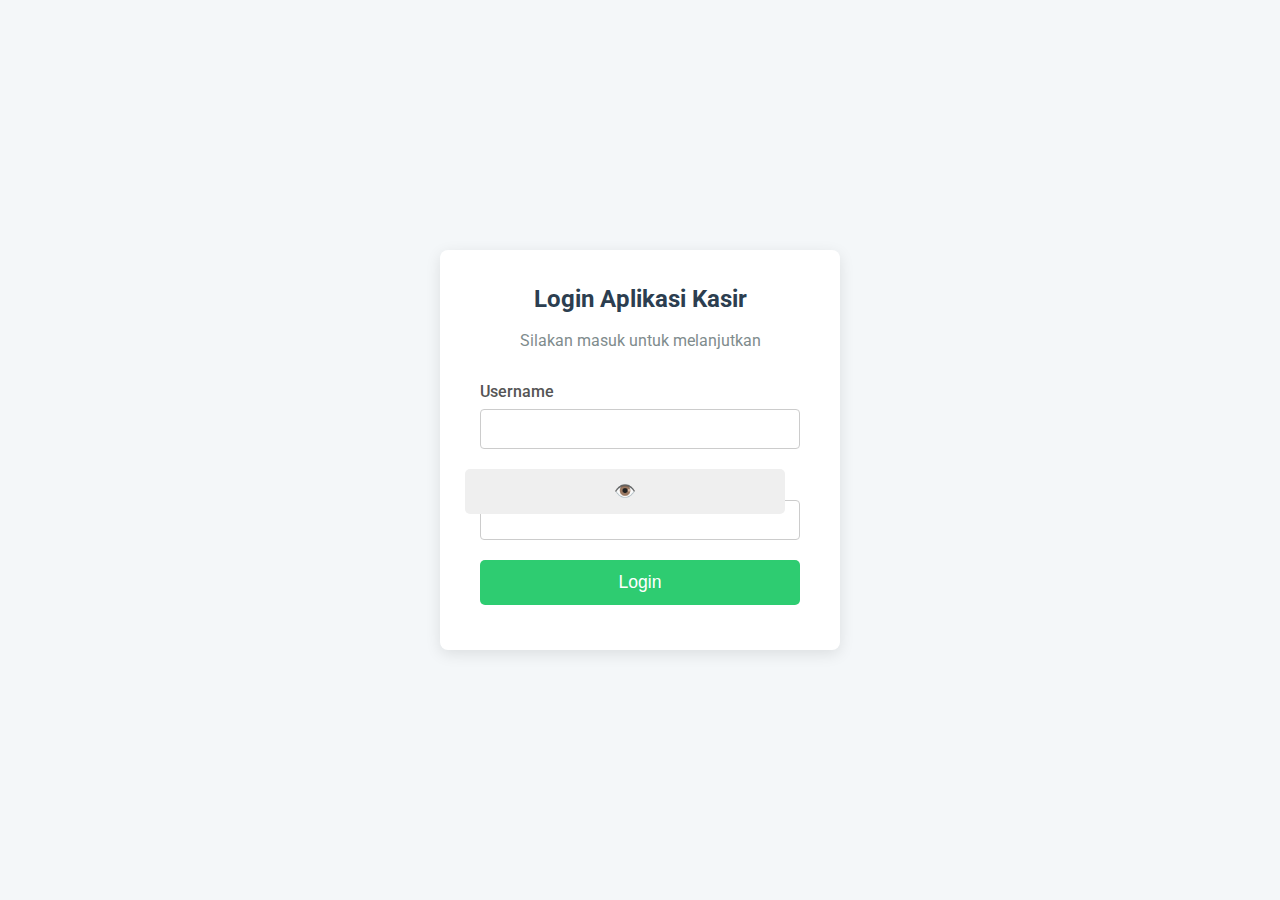
<file: index.html>
<!DOCTYPE html>
<html lang="id">
<head>
    <meta charset="UTF-8">
    <meta name="viewport" content="width=device-width, initial-scale=1.0">
    <title>Sistem Data Barang & Kasir Toko ADS</title>
    <link rel="stylesheet" href="style_ads.css">
    <!-- PERBAIKAN: Library crypto-js yang tidak digunakan telah dihapus -->
     <!-- =============================================== -->
    <!-- === TAMBAHKAN BARIS DI BAWAH INI UNTUK FAVICON === -->
    <!-- =============================================== -->
    <link rel="icon" type="image/png" href="Logo.png"> 
    <!-- Pastikan 'href' sesuai dengan nama file ikon Anda -->
</head>
<body>

    <!-- TAMPILAN LOGIN -->
    <div id="login-container">
        <form id="form-login">
            <h2>Login Aplikasi Kasir</h2>
            <p>Silakan masuk untuk melanjutkan</p>
            <div class="form-group password-wrapper">
                <label for="username">Username</label>
                <input type="text" id="username" name="username" required>
            </div>
            <div class="form-group password-wrapper">
                <label for="password">Password</label>
                <input type="password" id="password" name="password" required>
                <button type="button" class="toggle-password" aria-label="Tampilkan atau sembunyikan password">👁️</button>
            </div>
            <button type="submit">Login</button>
            <div id="login-status"></div>
        </form>
    </div>

    <!-- WADAH UTAMA APLIKASI -->
    <div id="app-container" class="hidden">
        <header>
            <h1>Sistem Data Barang & Kasir Toko ADS</h1>
            <div class="header-info">
                <span id="info-nama-kasir"></span>
                <button id="btn-logout">Logout</button>
            </div>
        </header>
        
        <nav>
            <button id="nav-manajemen" class="active">Manajemen Barang</button>
            <button id="nav-transaksi">Kasir Transaksi</button>
            <button id="nav-laporan">Laporan Penjualan</button>
            <button id="nav-pengguna" class="hidden">Manajemen Pengguna</button>
        </nav>
    
        <main>
            <div id="notifikasi" class="hidden"></div>
            <div id="area-struk" class="hidden">
                <div id="struk-content"></div>
               <div class="struk-actions">
                    <button id="btn-cetak-struk">Cetak Struk</button>
                    <!-- Ganti tombol ini -->
                    <button id="btn-ubah-transaksi" style="background-color: #f39c12;">Ubah Transaksi</button>
                </div>
            </div>

            <!-- TAMPILAN 1: MANAJEMEN BARANG (KODE SUDAH DIPERBAIKI) -->
            <section id="menu-manajemen-barang">
                <h2>Manajemen Barang</h2>
                <div class="form-container">
                    <form id="form-barang">
                        <input type="hidden" id="ID_Barang" name="ID_Barang">
                        <div class="form-row">
                            <div class="form-group"><label for="Kode_Barang">Kode Barang</label><input type="text" id="Kode_Barang" name="Kode_Barang" required autocomplete="off"><div id="rekomendasi-kode" class="rekomendasi-container"></div></div>
                            <div class="form-group"><label for="Nama_Barang">Nama Barang</label><input type="text" id="Nama_Barang" name="Nama_Barang" required></div>
                            <div class="form-group"><label for="Kategori_Barang">Kategori</label><input type="text" id="Kategori_Barang" name="Kategori_Barang"></div>
                        </div>
                        
                        <!-- ========================================================== -->
                        <!-- === PERBAIKAN: Atribut 'name' dan 'id' diubah di sini === -->
                        <!-- ========================================================== -->
                        <div class="form-row">
                            <div class="form-group"><label for="Stok_Pcs">Stok (Pcs atau Kg)</label><input type="number" id="Stok_Pcs" name="Stok_Pcs" min="0" value="0" step="any" required></div>
                            <div class="form-group"><label for="Pcs_Per_Lusin">Barang per Paket (Lusin, Pak)</label><input type="number" id="Pcs_Per_Lusin" name="Pcs_Per_Lusin" min="0" value="0" step="any"></div>
                            <div class="form-group"><label for="Pcs_Per_Karton">Barang per Karton/Sak</label><input type="number" id="Pcs_Per_Karton" name="Pcs_Per_Karton" min="0" value="0" step="any"></div>
                        </div>
                        <div class="form-row">
                            <div class="form-group"><label for="Harga_Pcs">Harga Dasar (Pcs atau Kg)</label><input type="number" id="Harga_Pcs" name="Harga_Pcs" min="0" value="0" step="any" required></div>
                            <div class="form-group"><label for="Harga_Lusin">Harga Paket</label><input type="number" id="Harga_Lusin" name="Harga_Lusin" min="0" value="0" step="any"></div>
                            <div class="form-group"><label for="Harga_Karton">Harga Karton/Sak</label><input type="number" id="Harga_Karton" name="Harga_Karton" min="0" value="0" step="any"></div>
                        </div>
                        
                        <div class="form-actions">
                            <button type="submit" id="btn-tambah">Tambah Barang</button>
                            <button type="submit" id="btn-simpan" class="hidden">Simpan Perubahan</button>
                            <button type="button" id="btn-batal" class="hidden">Batal</button>
                        </div>
                    </form>
                </div>
                <div class="tabel-container">
                    <div id="loading-manajemen" class="loading"></div>
                    <table>
                        <thead>
                            <tr>
                                <th>Kode</th>
                                <th>Nama Barang</th>
                                <th>Kategori</th>
                                <th>Stok Dasar</th>
                                <th>Harga Dasar</th>
                                <th>Aksi</th>
                            </tr>
                        </thead>
                        <tbody id="tabel-barang-body"></tbody>
                    </table>
                </div>
            </section>

            <!-- TAMPILAN 2: KASIR TRANSAKSI -->
            <section id="menu-transaksi" class="hidden">
                <h2>Kasir Transaksi</h2>
                <div class="kasir-grid">
                    <div class="kasir-kiri">
                        <h3>Keranjang Belanja</h3>
                        <div class="tabel-container">
                            <table>
                                <thead>
                                    <tr>
                                        <th>Nama Barang</th>
                                        <th style="width: 100px;">Jumlah</th>
                                        <th style="width: 120px;">Satuan</th>
                                        <th>Subtotal</th>
                                        <th style="width: 50px;">Aksi</th>
                                    </tr>
                                </thead>
                                <tbody id="tabel-keranjang-body"></tbody>
                            </table>
                        </div>
                        <div class="total-section">
                            <h4>Total Belanja: <span id="total-belanja">Rp 0</span></h4>
                            <div class="form-group">
                                <label for="input-bayar">Jumlah Bayar</label>
                                <input type="number" id="input-bayar" placeholder="Masukkan jumlah pembayaran">
                            </div>
                            <h4>Kembalian: <span id="kembalian">Rp 0</span></h4>
                            <button id="btn-proses-transaksi" disabled>Proses Transaksi</button>
                        </div>
                    </div>
                    <div class="kasir-kanan">
                        <h3>Pilih Barang</h3>
                        <div class="form-group">
                            <label>1. Cari Barang</label>
                            <input type="text" id="input-cari-barang" placeholder="Ketik kode atau nama barang..." autocomplete="off">
                            <div id="loading-cari" class="loading hidden"></div>
                            <div id="hasil-pencarian" class="rekomendasi-container"></div>
                        </div>
                        <form id="form-tambah-keranjang" class="hidden">
                            <h4 id="nama-barang-terpilih"></h4>
                            <input type="hidden" id="item-terpilih-data">
                            <div class="form-group">
                                <label>2. Masukkan Jumlah & Satuan</label>
                                <div class="input-grup">
                                    <input type="number" id="input-jumlah-kasir" value="1" min="0.01" step="any">
                                    <select id="select-satuan-kasir"></select>
                                </div>
                            </div>
                            <button type="submit" id="btn-tambah-keranjang">3. Tambah ke Keranjang</button>
                        </form>
                    </div>
                </div>
            </section>

            <!-- TAMPILAN 3: LAPORAN PENJUALAN -->
            <section id="menu-laporan" class="hidden">
                <h2>Laporan Penjualan</h2>
                <div class="tabel-container">
                    <div id="loading-laporan" class="loading"></div>
                    <table>
                        <thead>
                            <tr>
                                <th>ID Transaksi</th>
                                <th>Waktu</th>
                                <th>Kasir</th>
                                <th>Detail Barang</th>
                                <th>Total Belanja</th>
                            </tr>
                        </thead>
                        <tbody id="tabel-laporan-body"></tbody>
                    </table>
                </div>
            </section>

            <!-- TAMPILAN 4: MANAJEMEN PENGGUNA -->
            <section id="menu-pengguna" class="hidden">
                <h2>Manajemen Pengguna</h2>
                <div class="form-container">
                    <form id="form-pengguna">
                        <input type="hidden" id="ID_Pengguna" name="ID_Pengguna">
                        <div class="form-row">
                            <div class="form-group">
                                <label for="pengguna-username">Username</label>
                                <input type="text" id="pengguna-username" name="Username" required>
                            </div>
                            <div class="form-group">
                                <label for="pengguna-nama">Nama Lengkap</label>
                                <input type="text" id="pengguna-nama" name="Nama_Lengkap" required>
                            </div>
                        </div>
                        <div class="form-row">
                            <div class="form-group password-wrapper">
                                <label for="pengguna-password">Password (isi untuk pengguna baru / jika ingin diubah)</label>
                                <input type="password" id="pengguna-password" name="Password_Baru">
                                <button type="button" class="toggle-password" aria-label="Tampilkan atau sembunyikan password">👁️</button>
                            </div>
                            <div class="form-group">
                                <label for="pengguna-role">Role</label>
                                <select id="pengguna-role" name="Role" required>
                                    <option value="kasir">Kasir</option>
                                    <option value="admin">Admin</option>
                                </select>
                            </div>
                        </div>
                        <div class="form-actions">
                            <button type="submit" id="btn-tambah-pengguna">Tambah Pengguna</button>
                            <button type="submit" id="btn-simpan-pengguna" class="hidden">Simpan Perubahan</button>
                            <button type="button" id="btn-batal-pengguna" class="hidden">Batal</button>
                        </div>
                    </form>
                </div>
                <div class="tabel-container">
                    <div id="loading-pengguna" class="loading"></div>
                    <table>
                        <thead>
                            <tr>
                                <th>Username</th>
                                <th>Nama Lengkap</th>
                                <th>Role</th>
                                <th>Aksi</th>
                            </tr>
                        </thead>
                        <tbody id="tabel-pengguna-body"></tbody>
                    </table>
                </div>
            </section>
        </main>
    </div>

    <script src="app.js" type="module"></script>
</body>
</html>
</file>
<file: style_ads.css>
/* Import Font */
@import url('https://fonts.googleapis.com/css2?family=Roboto:wght@400;500;700&display=swap');

/* Reset dan Pengaturan Dasar */
* {
    box-sizing: border-box;
    margin: 0;
    padding: 0;
}

body {
    font-family: 'Roboto', sans-serif;
    background-color: #f4f7f9;
    color: #333;
    line-height: 1.6;
}

main {
    padding: 20px;
}

.hidden {
    display: none !important;
}

/* GAYA HALAMAN LOGIN */
#login-container {
    display: flex;
    justify-content: center;
    align-items: center;
    min-height: 100vh;
    padding: 20px;
}
#form-login {
    background-color: #fff;
    padding: 30px 40px;
    border-radius: 8px;
    box-shadow: 0 4px 15px rgba(0,0,0,0.1);
    width: 100%;
    max-width: 400px;
    text-align: center;
}
#form-login h2 { margin-bottom: 10px; color: #2c3e50; }
#form-login p { margin-bottom: 25px; color: #7f8c8d; }
#form-login .form-group { text-align: left; margin-bottom: 20px; }
#form-login button { width: 100%; padding: 12px; font-size: 1.1em; }
#login-status { margin-top: 15px; color: #e74c3c; font-weight: 500; }


/* GAYA HEADER & NAVIGASI APLIKASI */
header {
    background-color: #ffffff;
    padding: 15px 30px;
    box-shadow: 0 2px 4px rgba(0,0,0,0.1);
    display: flex;
    justify-content: space-between;
    align-items: center;
}
header h1 { color: #2c3e50; font-size: 1.5em; }
.header-info { display: flex; align-items: center; gap: 15px; }
#info-nama-kasir { font-weight: 500; color: #34495e; }
#btn-logout { background-color: #e74c3c; color: white; font-size: 0.8em; padding: 6px 12px; }
#btn-logout:hover { background-color: #c0392b; }
nav { background-color: #34495e; padding: 0 30px; }
nav button { background-color: transparent; border: none; border-bottom: 3px solid transparent; color: #ecf0f1; padding: 15px 20px; margin-right: 10px; border-radius: 0; cursor: pointer; font-size: 1em; transition: all 0.3s ease; }
nav button:hover { background-color: #4a627a; color: #fff; }
nav button.active { color: #fff; font-weight: bold; border-bottom-color: #3498db; }


/* GAYA KONTEN UMUM (FORM, TABEL, DLL) */
.form-container, .tabel-container, .kasir-grid { background-color: #fff; padding: 25px; border-radius: 8px; box-shadow: 0 2px 5px rgba(0,0,0,0.05); margin-top: 20px; }
.form-row { display: flex; gap: 20px; margin-bottom: 15px; }
.form-group { flex: 1; display: flex; flex-direction: column; }
label { margin-bottom: 5px; font-weight: 500; color: #555; }
input[type="text"], input[type="number"], input[type="password"], select { 
    width: 100%; 
    padding: 10px; 
    border: 1px solid #ccc; 
    border-radius: 4px; 
    font-size: 1em; 
    background-color: #fff;
}
.form-actions { margin-top: 20px; display: flex; gap: 10px; }
button { padding: 10px 20px; border-radius: 5px; border: none; cursor: pointer; font-weight: 500; transition: background-color 0.3s; }
button[type="submit"], #btn-proses-transaksi { background-color: #2ecc71; color: white; }
button[type="submit"]:hover, #btn-proses-transaksi:hover { background-color: #27ae60; }
#btn-batal, #btn-batal-pengguna { background-color: #e74c3c; color: white; }
#btn-batal:hover, #btn-batal-pengguna:hover { background-color: #c0392b; }
.btn-aksi { padding: 5px 10px; margin-right: 5px; font-size: 0.8em; }
.btn-ubah { background-color: #f1c40f; color: #fff; }
.btn-hapus { background-color: #e74c3c; color: #fff; }
button:disabled { background-color: #bdc3c7; cursor: not-allowed; }
table { width: 100%; border-collapse: collapse; margin-top: 10px; }
th, td { padding: 12px; text-align: left; border-bottom: 1px solid #eee; }
thead { background-color: #ecf0f1; }
th { font-weight: 600; }
.kasir-grid { display: grid; grid-template-columns: 2fr 1fr; gap: 25px; }
.total-section { margin-top: 20px; border-top: 2px solid #ecf0f1; padding-top: 20px; }
.total-section h4 { font-size: 1.2em; margin-bottom: 15px; display: flex; justify-content: space-between; }
#btn-proses-transaksi { width: 100%; padding: 15px; font-size: 1.2em; margin-top: 15px; }
#notifikasi { padding: 15px; margin: 0 20px 10px 20px; border-radius: 5px; color: #fff; font-weight: 500; }
#notifikasi.sukses { background-color: #2ecc71; }
#notifikasi.error { background-color: #e74c3c; }
.loading { border: 4px solid #f3f3f3; border-top: 4px solid #3498db; border-radius: 50%; width: 40px; height: 40px; animation: spin 1s linear infinite; margin: 20px auto; }
@keyframes spin { 0% { transform: rotate(0deg); } 100% { transform: rotate(360deg); } }
#area-struk { background-color: #fff; padding: 25px; border-radius: 8px; box-shadow: 0 2px 10px rgba(0,0,0,0.1); margin: 20px auto; max-width: 400px; border: 1px dashed #ccc; }
#struk-content { font-family: 'Courier New', Courier, monospace; font-size: 0.9em; }
#struk-content h3 { text-align: center; margin-bottom: 10px; }
#struk-content .struk-item { display: flex; justify-content: space-between; }
#struk-content hr { border: none; border-top: 1px dashed #999; margin: 10px 0; }
.struk-actions { margin-top: 20px; display: flex; justify-content: space-between; }
#btn-cetak-struk { background-color: #3498db; color: #fff; }
#btn-transaksi-baru { background-color: #95a5a6; color: #fff; }
.form-group { position: relative; }
.rekomendasi-container { position: absolute; top: 100%; left: 0; right: 0; background-color: #fff; border: 1px solid #ddd; border-top: none; border-radius: 0 0 4px 4px; max-height: 200px; overflow-y: auto; z-index: 1000; box-shadow: 0 4px 6px rgba(0,0,0,0.1); }
.rekomendasi-item { padding: 10px; cursor: pointer; border-bottom: 1px solid #eee; }
.rekomendasi-item:hover { background-color: #f0f0f0; }
.rekomendasi-item:last-child { border-bottom: none; }
#form-tambah-keranjang { margin-top: 20px; border-top: 2px solid #eee; padding-top: 20px; }
#form-tambah-keranjang h4 { margin-bottom: 15px; color: #3498db; }
.input-grup { display: flex; gap: 10px; }
.input-grup input { flex: 1; }
.input-grup select { flex: 2; }
#btn-tambah-keranjang { width: 100%; margin-top: 15px; background-color: #3498db; }
#btn-tambah-keranjang:hover { background-color: #2980b9; }
.qty-keranjang { width: 80px; padding: 8px; text-align: center; border: 1px solid #ddd; border-radius: 4px; font-size: 1em; }
.qty-keranjang:focus { outline: 2px solid #3498db; border-color: #3498db; }

/* ========================================= */
/* === GAYA BARU UNTUK SHOW/HIDE PASSWORD (PERBAIKAN) === */
/* ========================================= */
.password-wrapper {
    position: relative;
    display: flex;
    flex-direction: column; /* Jaga agar label tetap di atas input */
}
.password-wrapper .input-container {
    position: relative;
    display: flex;
    align-items: center;
}
.password-wrapper input {
    padding-right: 40px; /* Beri ruang di kanan untuk ikon */
}
.toggle-password {
    position: absolute;
    right: 15px; /* Jarak dari kanan */
    cursor: pointer;
    user-select: none;
    font-size: 1.2em;
    color: #777;
}

/* Gaya Responsif untuk Tampilan HP */
@media (max-width: 768px) {
    header { flex-direction: column; gap: 15px; padding: 15px; }
    .header-info { order: -1; }
    nav { display: flex; flex-wrap: wrap; justify-content: center; gap: 8px; margin-left: 0; padding: 10px 5px; }
    nav button { margin: 0; padding: 10px 15px; }
    .form-row { flex-direction: column; gap: 15px; }
    .kasir-grid { grid-template-columns: 1fr; }
    main { padding: 10px; }
    .form-container, .tabel-container, .kasir-grid { padding: 15px; }
    header h1 { font-size: 1.3em; text-align: center; }
    .tabel-container { overflow-x: auto; }
}

/* ==================================================================== */
/* === GAYA CETAK STRUK (RAMAH SELULER & SESUAI TAMPILAN) === */
/* ==================================================================== */

@media print {
    /* 1. Atur halaman cetak agar sesuai ukuran kertas struk */
    @page {
        size: 80mm auto; /* Lebar 80mm (standar thermal), tinggi otomatis */
        margin: 5mm;     /* Jarak 0.5cm dari semua tepi kertas */
    }

    /* 2. Sembunyikan semua elemen di halaman secara default */
    body * {
        visibility: hidden;
    }

    /* 3. Tampilkan KEMBALI HANYA area struk dan semua elemen di dalamnya */
    #area-struk, #area-struk * {
        visibility: visible;
    }

    /* 4. Posisikan area struk di bagian paling atas halaman cetak */
    #area-struk {
        position: absolute;
        left: 0;
        top: 0;
        width: 100%;
        margin: 0;
        padding: 0;
        border: none;
        box-shadow: none;
    }

    /* 5. Pastikan tombol aksi tidak ikut tercetak */
    .struk-actions {
        display: none !important;
    }
}
</file>
